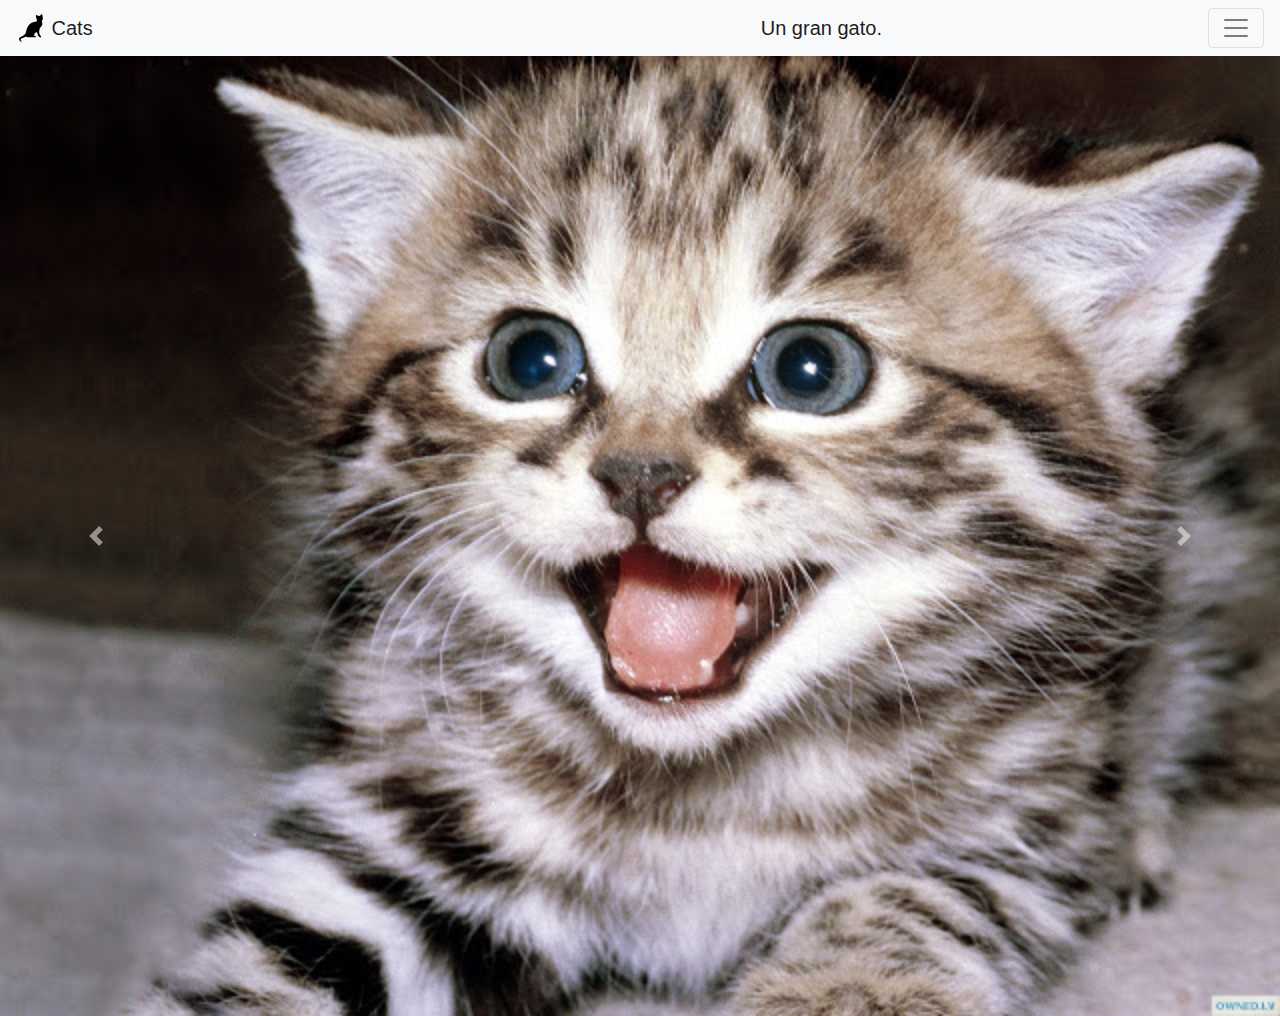
<file: bootstrap.html>
<!DOCTYPE html>
<html lang="es" dir="ltr">
  <head>

  <link rel="stylesheet" href="https://stackpath.bootstrapcdn.com/bootstrap/4.3.1/css/bootstrap.min.css" integrity="sha384-ggOyR0iXCbMQv3Xipma34MD+dH/1fQ784/j6cY/iJTQUOhcWr7x9JvoRxT2MZw1T" crossorigin="anonymous">


    <meta charset="utf-8">
    <title></title>
  </head>
  <body>
    <!-- Image and text -->
    <nav class="navbar navbar-light bg-light">
      <a class="navbar-brand" href="#">
        <img src="images/cat.svg" width="30" height="30" class="d-inline-block align-top" alt="">
        Cats
      </a>

<a class="navbar navbar-expand-lg navbar-light bg-light">
  <a class="navbar-brand" href="#">Un gran gato.</a>
  <button class="navbar-toggler" type="button" data-toggle="collapse" data-target="#navbarNav" aria-controls="navbarNav" aria-expanded="false" aria-label="Toggle navigation">
    <span class="navbar-toggler-icon"></span>
  </button>
  <div class="collapse navbar-collapse" id="navbarNav">
    <ul class="navbar-nav">
      <li class="nav-item active">
        <a class="nav-link" href="#">Inicio<span class="sr-only">(current)</span></a>
      </li>
      <li class="nav-item">
        <a class="nav-link" href="#">Razas</a>
      </li>
      <li class="nav-item">
        <a class="nav-link" href="#">Precios</a>
      </li>
      <li class="nav-item">
        <a class="nav-link disabled" href="#" tabindex="-1" aria-disabled="true">Blog</a>
      </li>
    </ul>
  </div>
</nav>

<div id="carouselExampleFade" class="carousel slide carousel-fade" data-ride="carousel">
  <div class="carousel-inner">
    <div class="carousel-item active">
      <img src="images/cat.jpg" class="d-block w-100" alt="images/cat.jpg">
    </div>
    <div class="carousel-item">
      <img src="images/cat.gif" class="d-block w-100" alt="images/cat.gif">
    </div>
    <div class="carousel-item">
      <img src="images/cat.png" class="d-block w-100" alt="images/cat.png">
    </div>
  </div>
  <a class="carousel-control-prev" href="#carouselExampleFade" role="button" data-slide="prev">
    <span class="carousel-control-prev-icon" aria-hidden="true"></span>
    <span class="sr-only">Previous</span>
  </a>
  <a class="carousel-control-next" href="#carouselExampleFade" role="button" data-slide="next">
    <span class="carousel-control-next-icon" aria-hidden="true"></span>
    <span class="sr-only">Next</span>
  </a>
</div>


<script src="https://code.jquery.com/jquery-3.3.1.slim.min.js" integrity="sha384-q8i/X+965DzO0rT7abK41JStQIAqVgRVzpbzo5smXKp4YfRvH+8abtTE1Pi6jizo" crossorigin="anonymous"></script>
<script src="https://cdnjs.cloudflare.com/ajax/libs/popper.js/1.14.7/umd/popper.min.js" integrity="sha384-UO2eT0CpHqdSJQ6hJty5KVphtPhzWj9WO1clHTMGa3JDZwrnQq4sF86dIHNDz0W1" crossorigin="anonymous"></script>
<script src="https://stackpath.bootstrapcdn.com/bootstrap/4.3.1/js/bootstrap.min.js" integrity="sha384-JjSmVgyd0p3pXB1rRibZUAYoIIy6OrQ6VrjIEaFf/nJGzIxFDsf4x0xIM+B07jRM" crossorigin="anonymous"></script>

  </body>
</html>
</file>
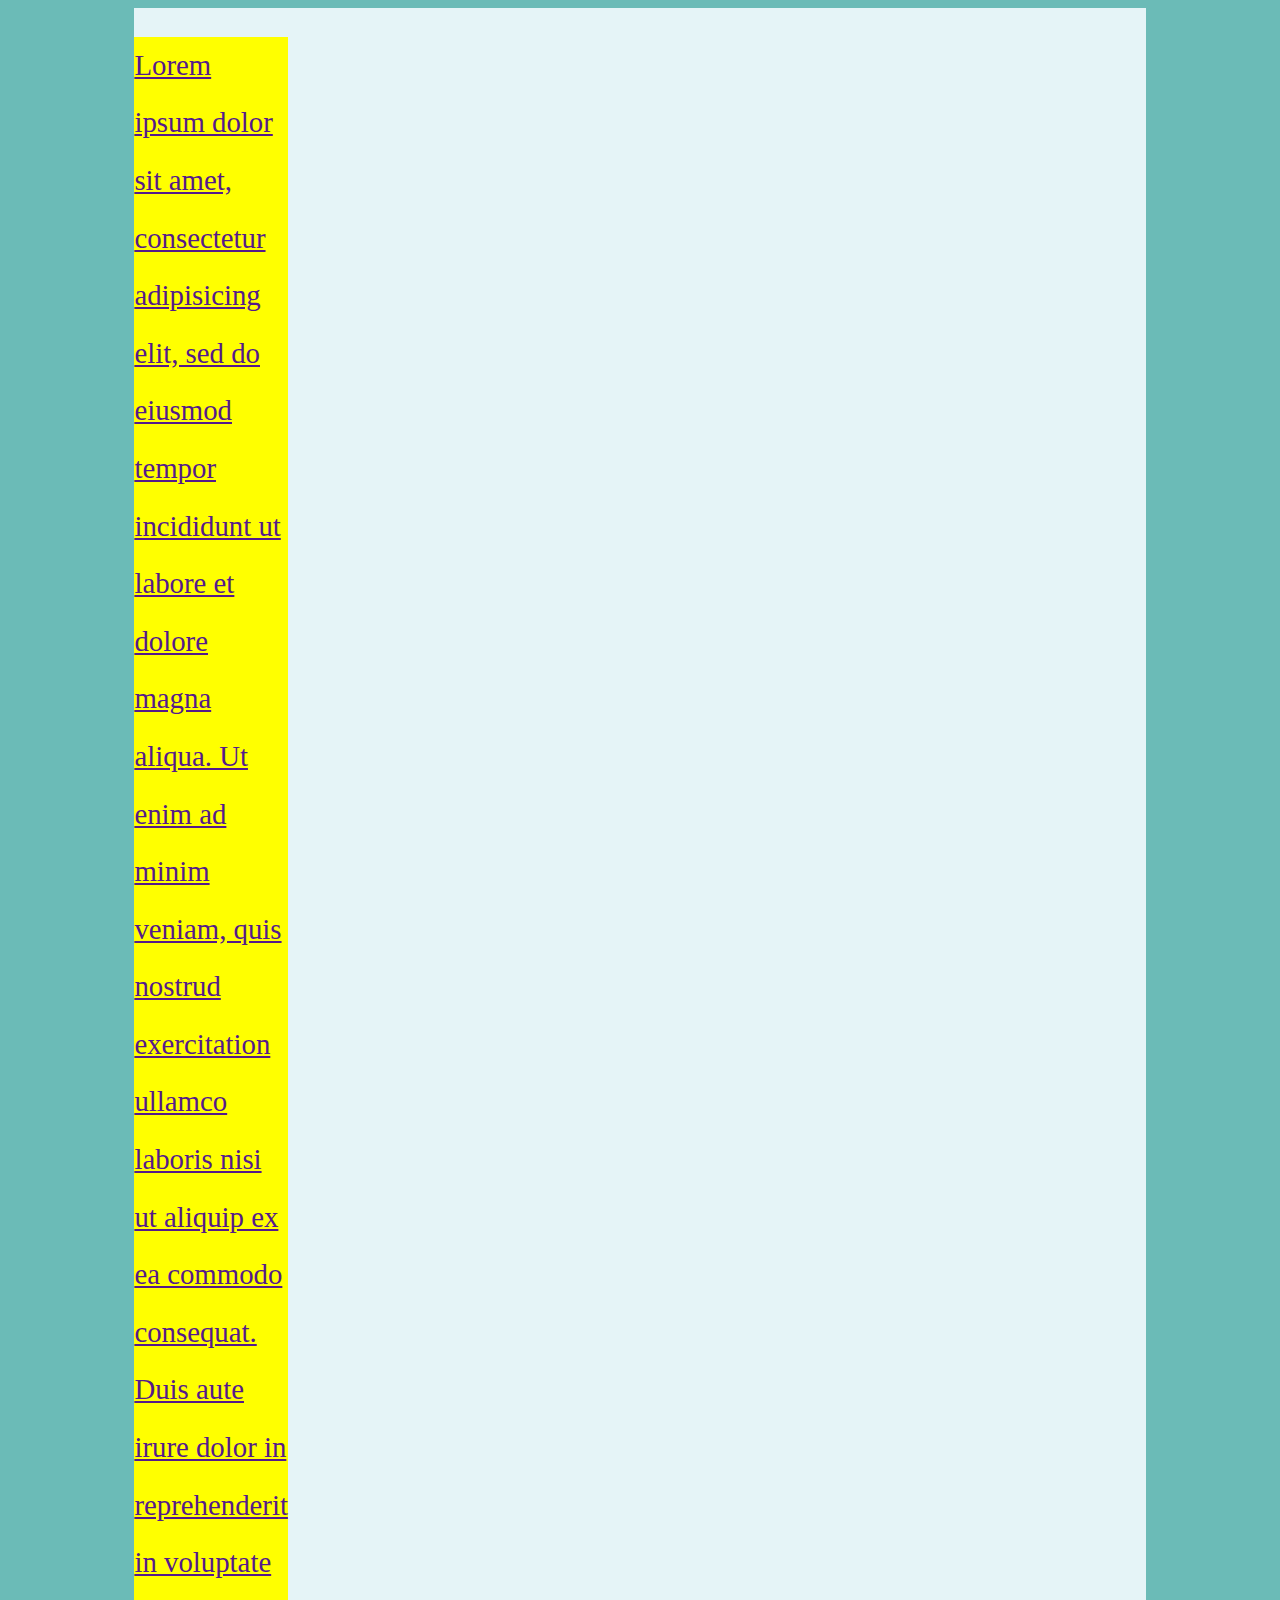
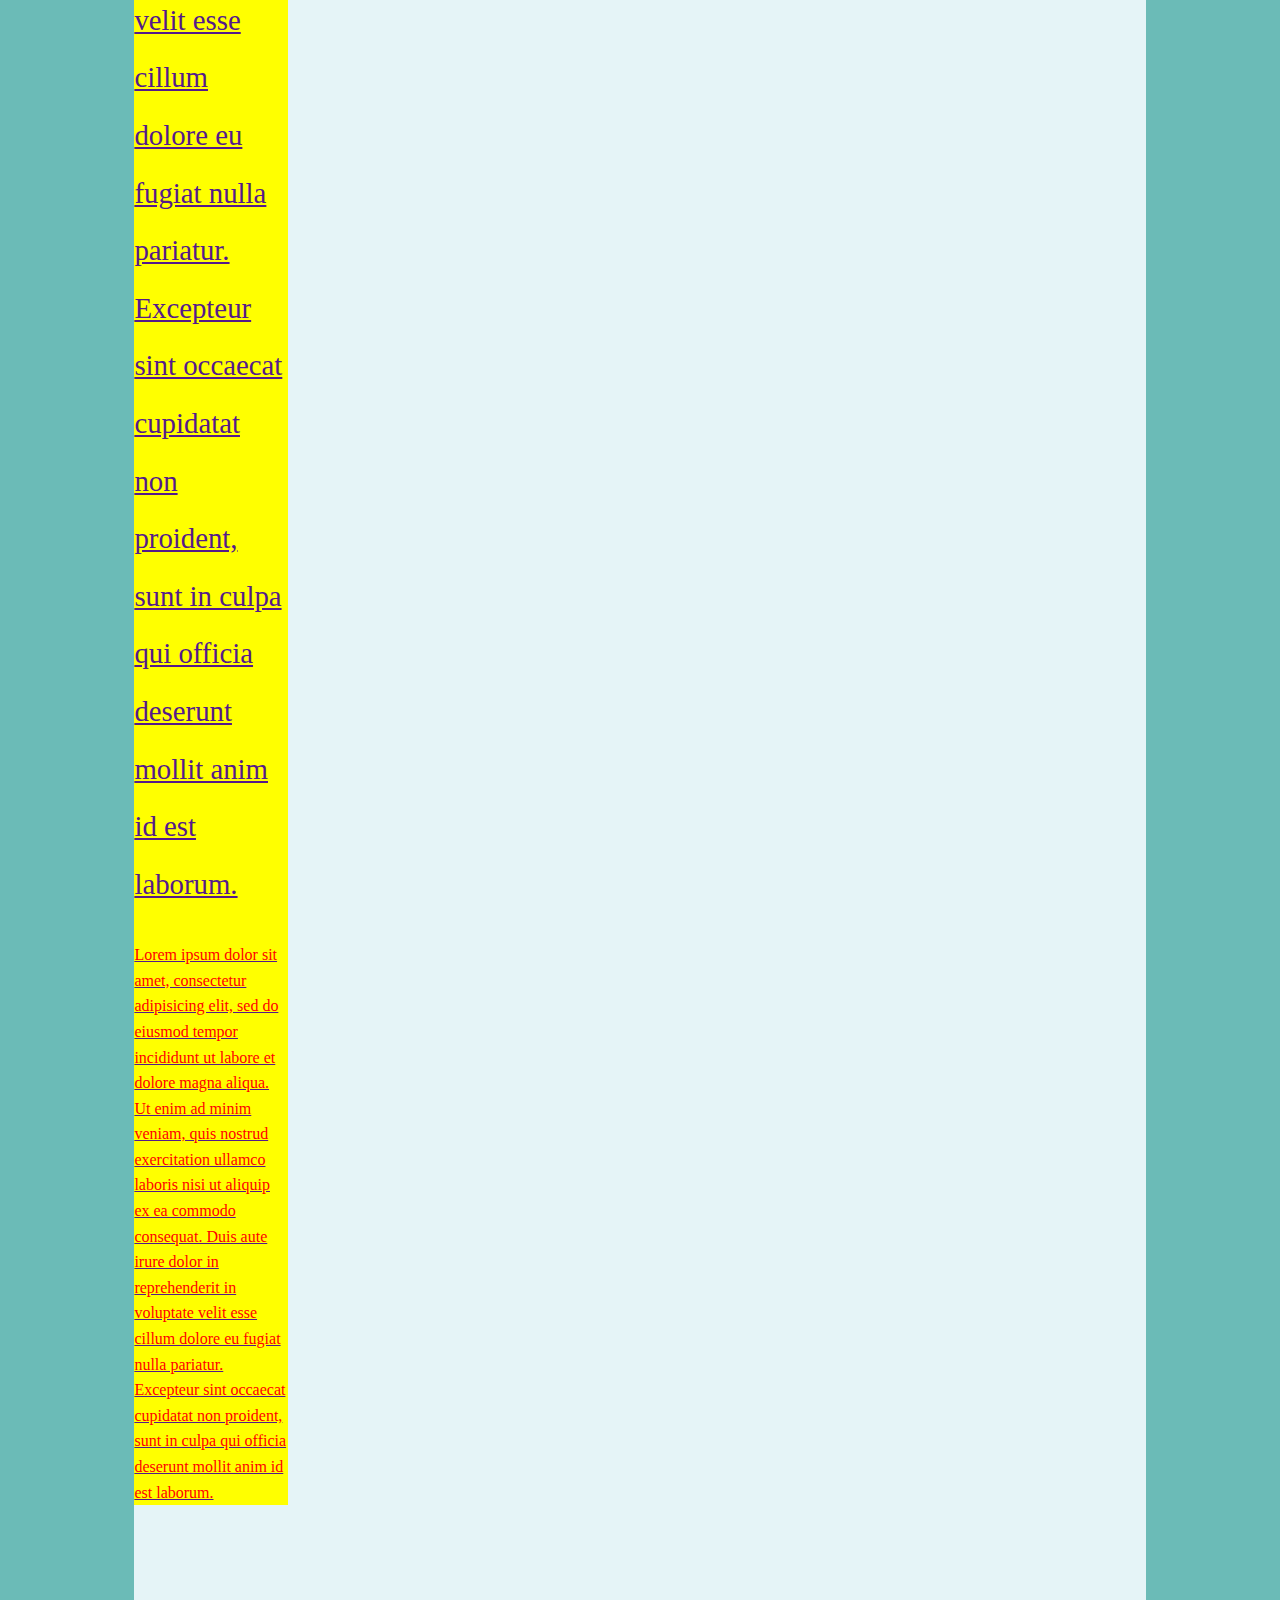
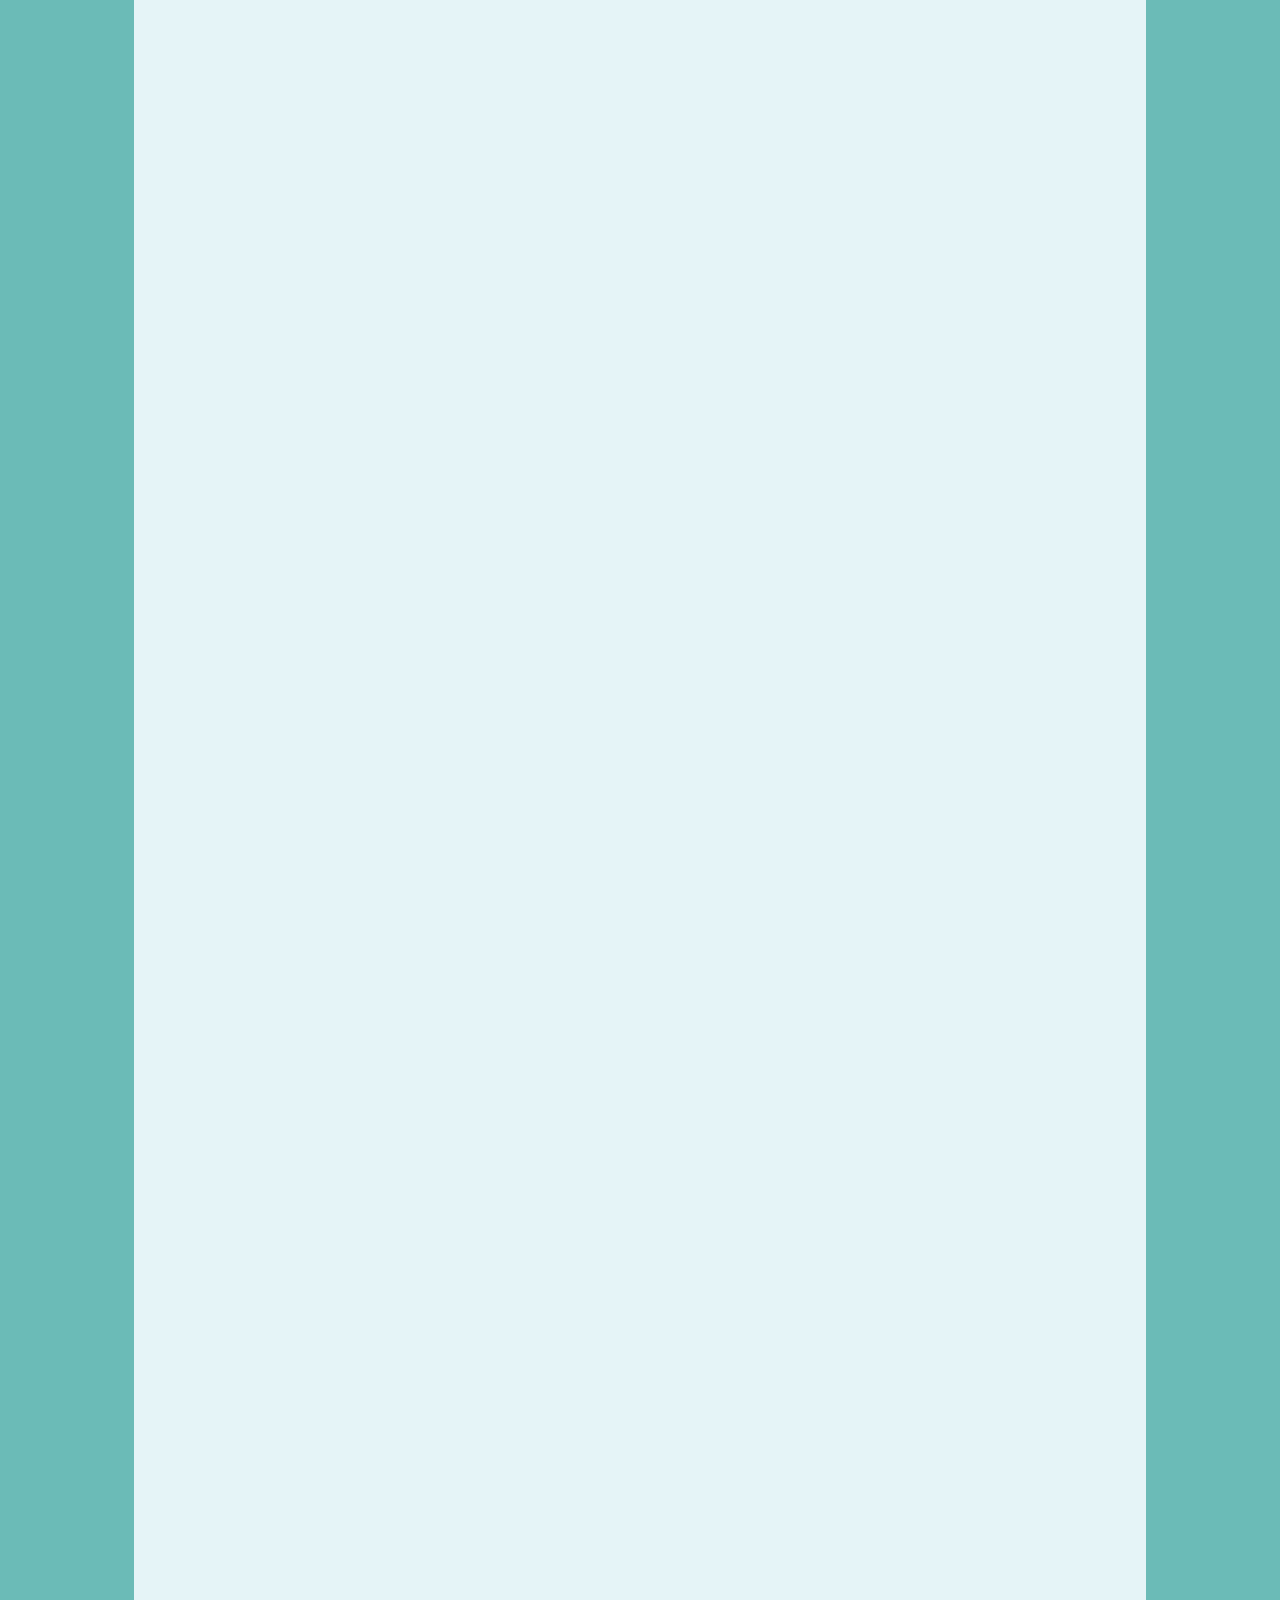
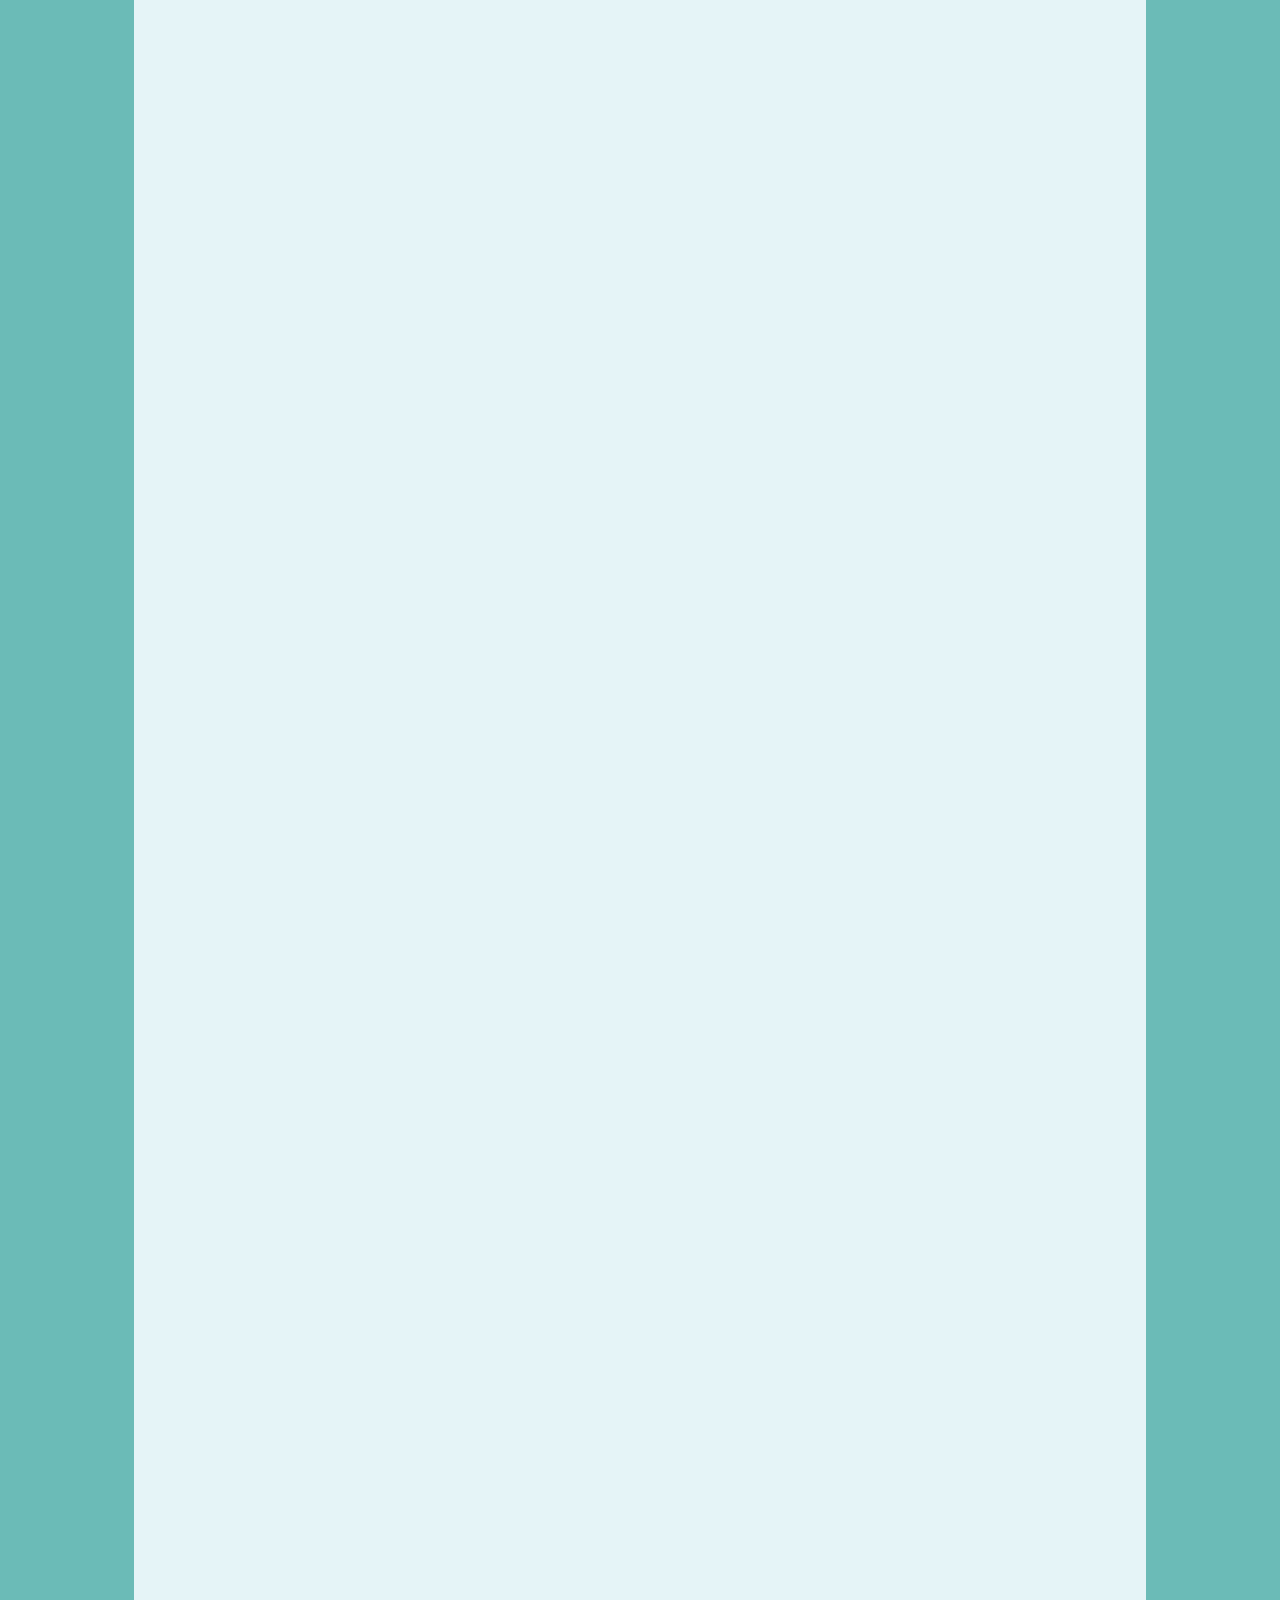
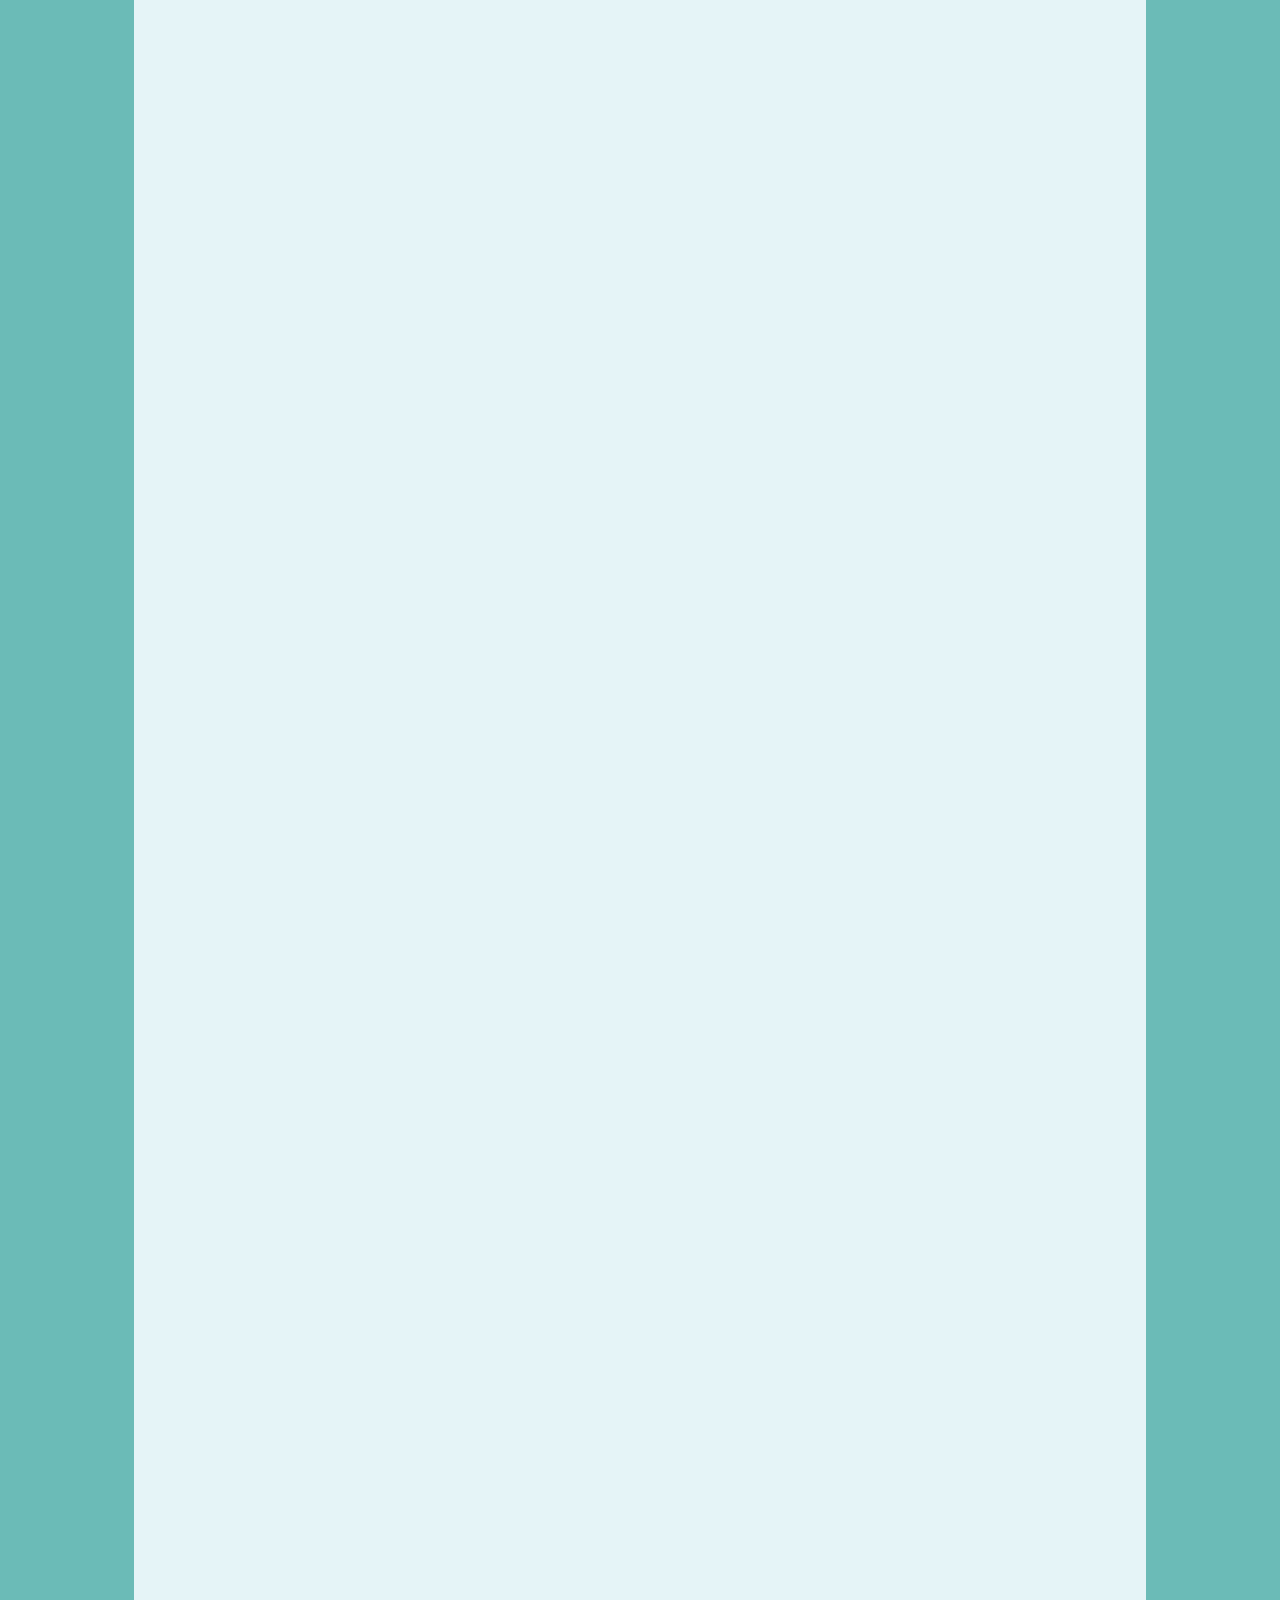
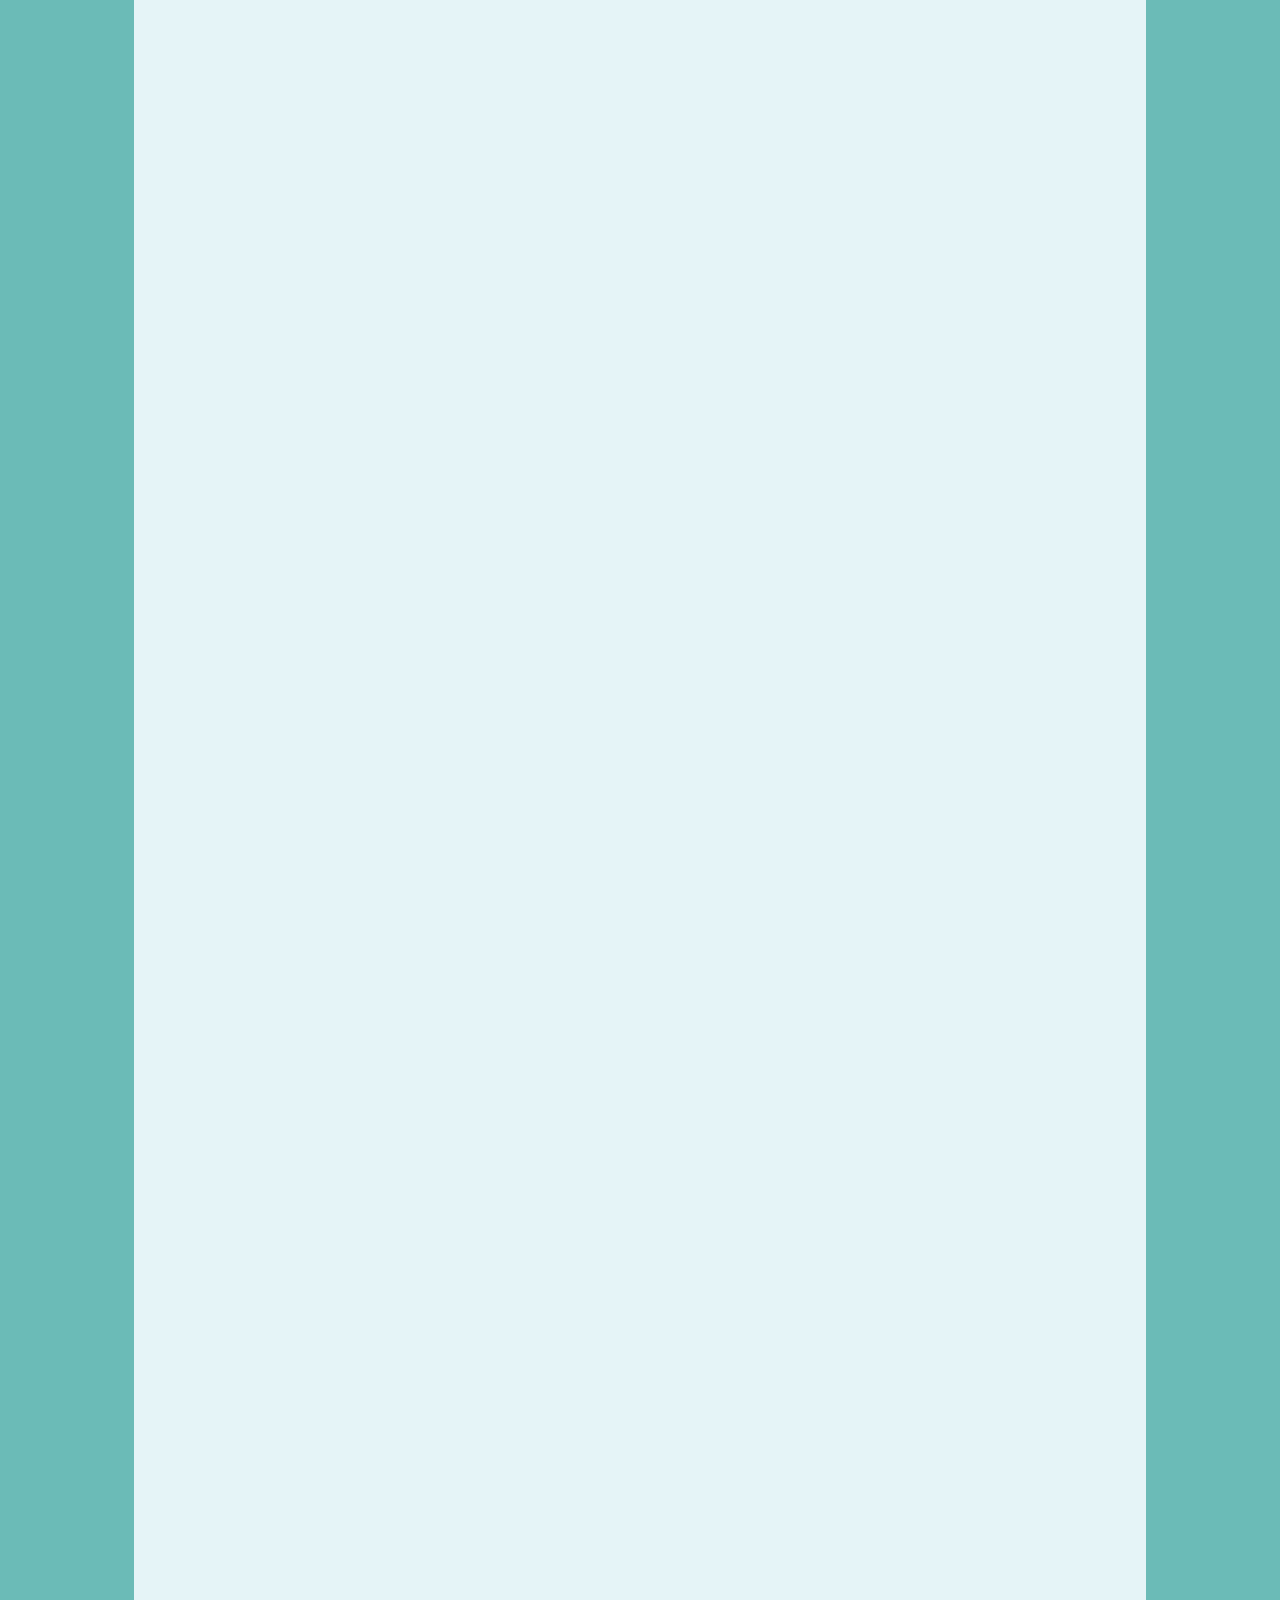
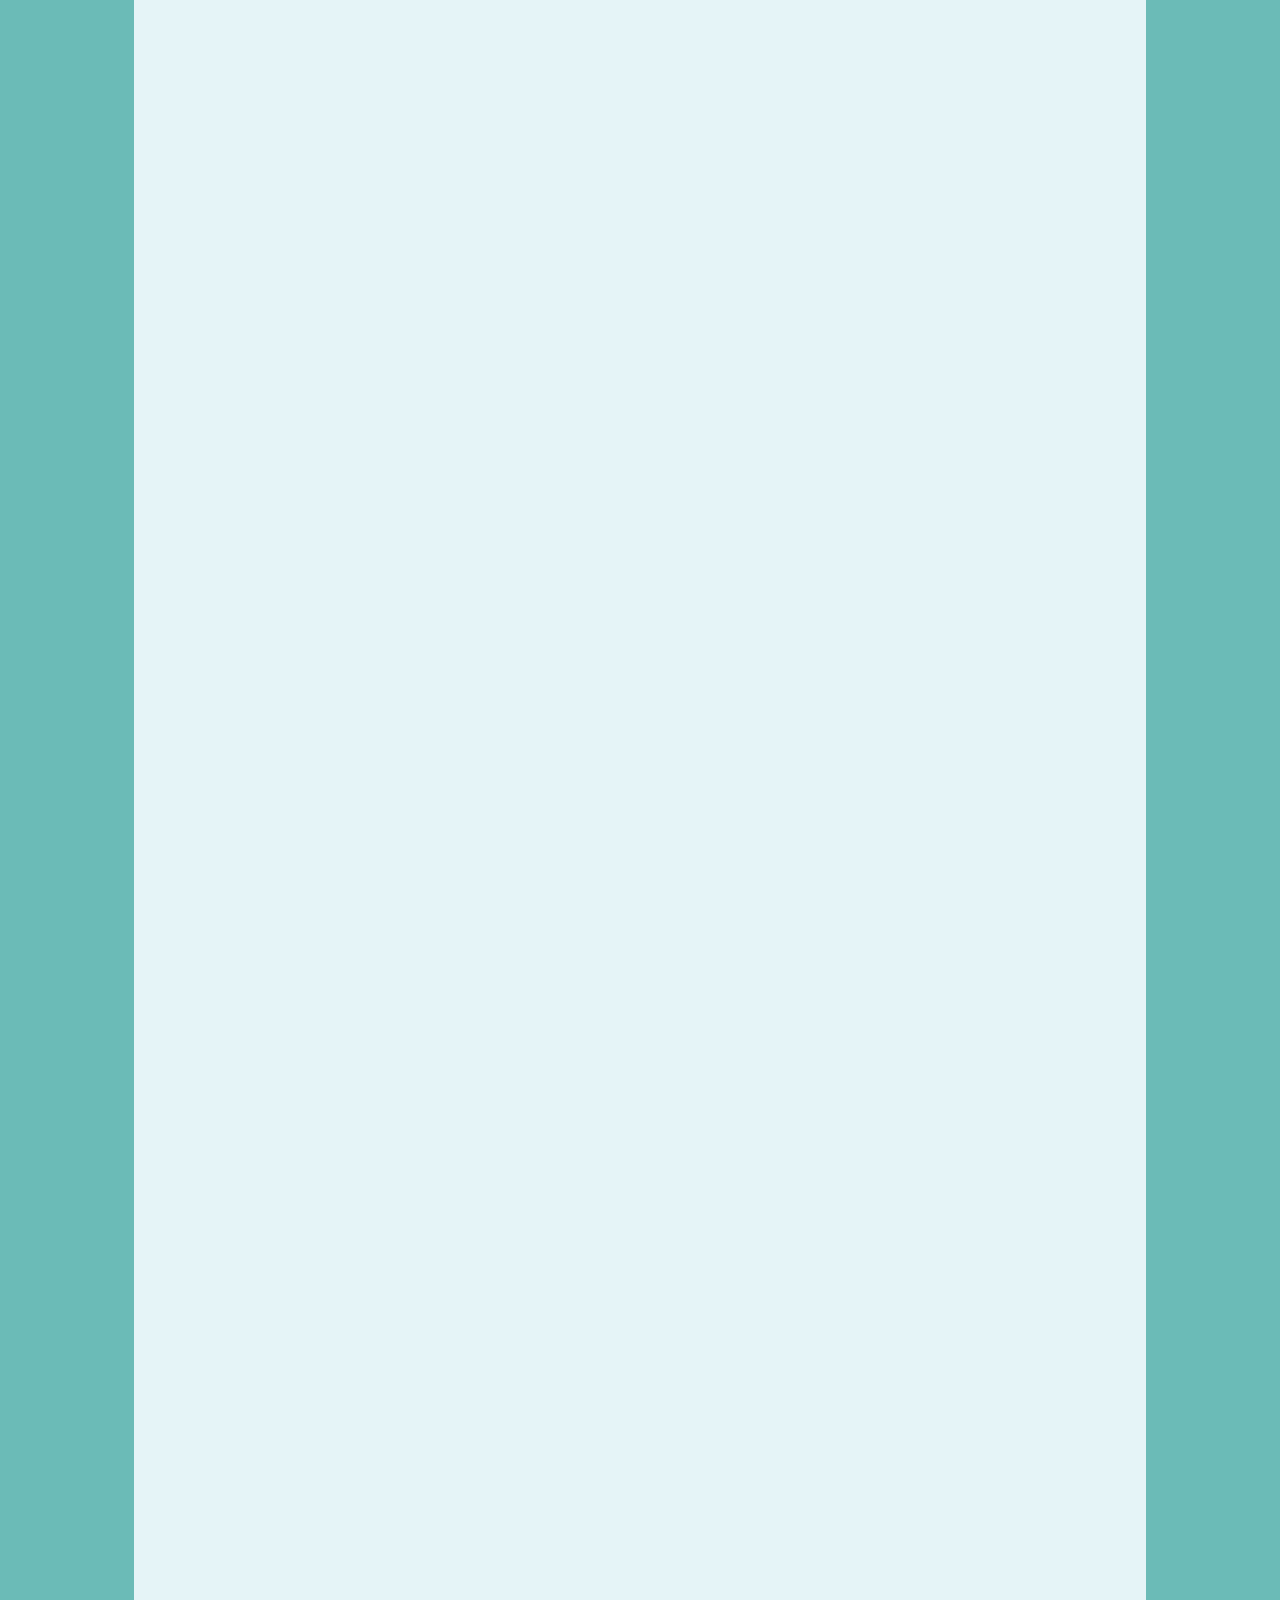
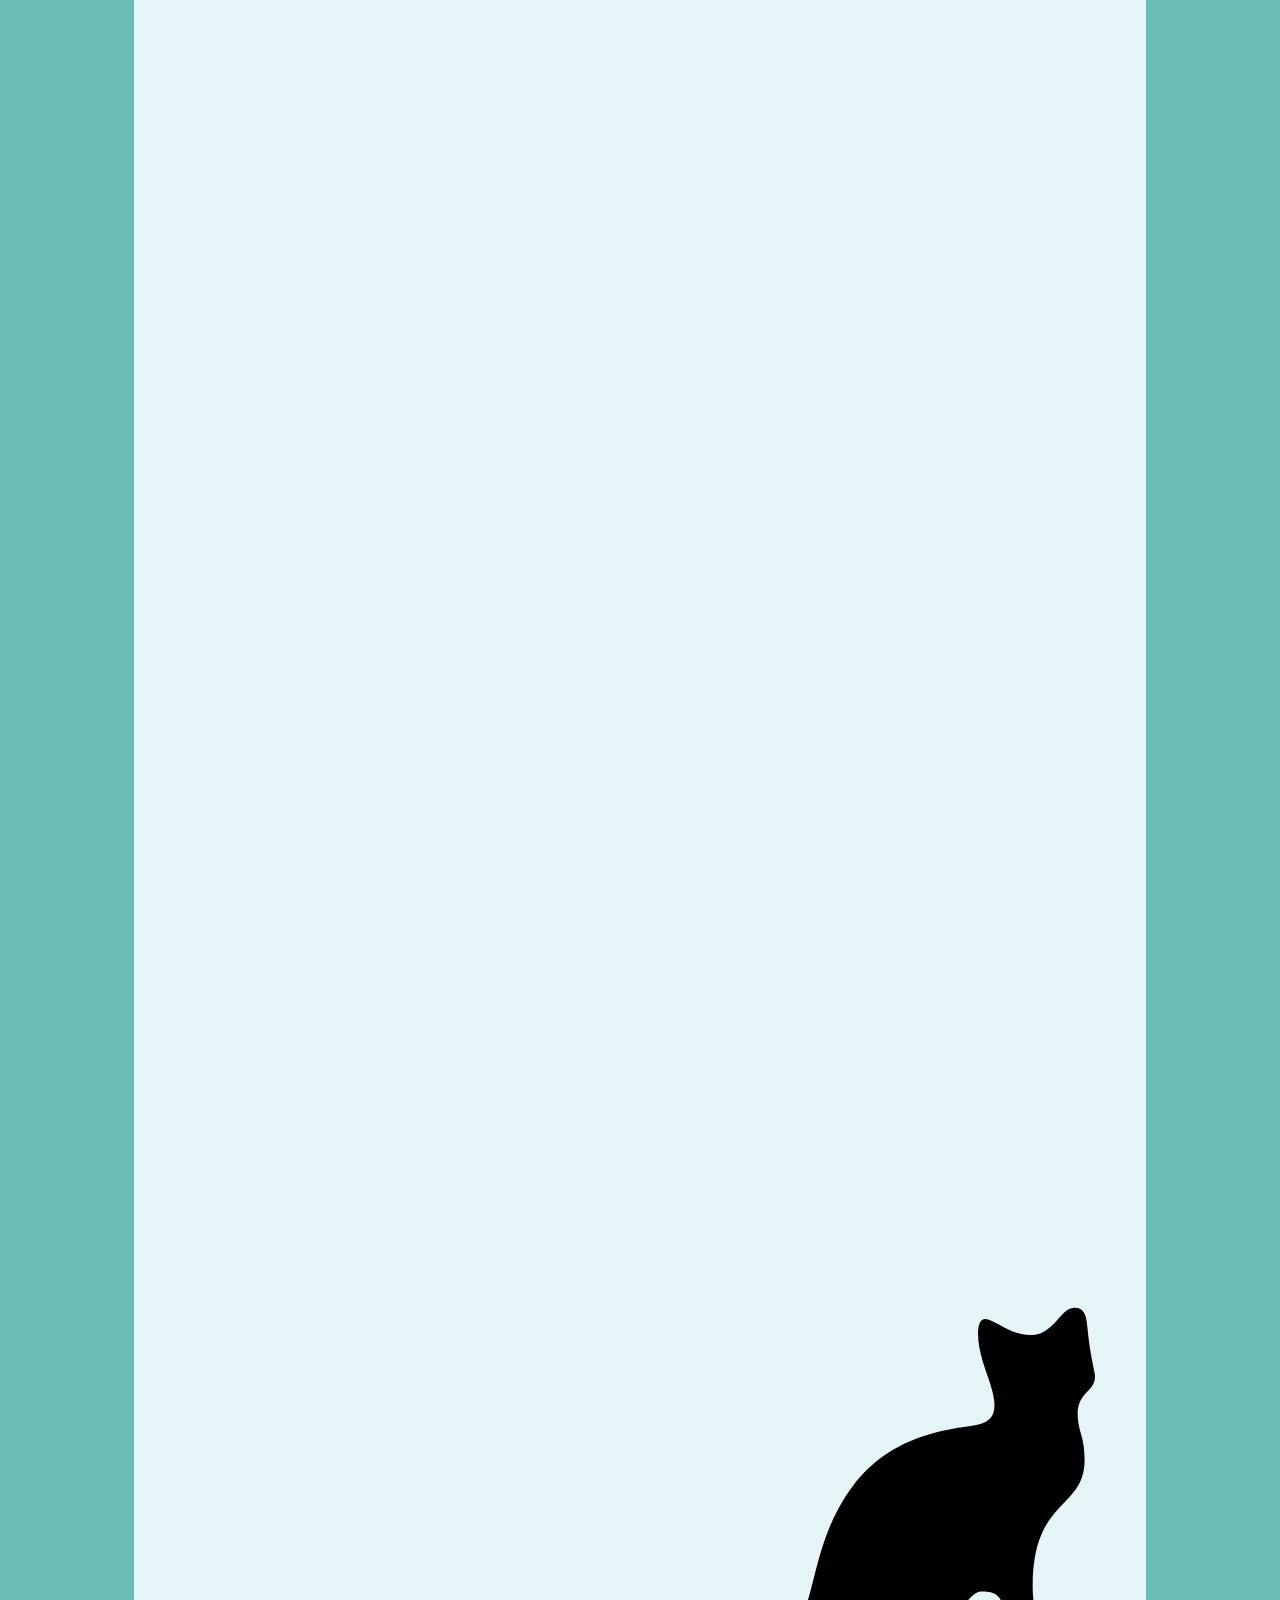
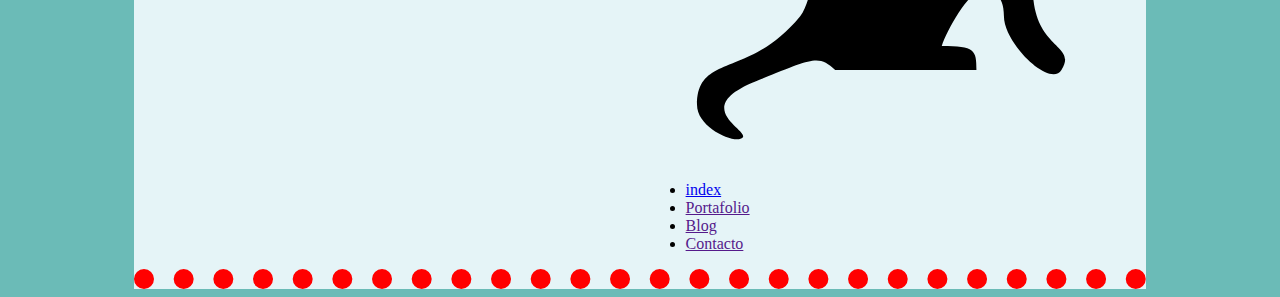
<file: ejercicio2.html>
<!DOCTYPE html>
<html lang="es" dir="ltr">
  <head>
    <meta charset="utf-8">
    <title>Ejercicio2</title>
    <link rel="stylesheet" href="css/styles.css">
<style media="screen">
  body {
background-color:rgb(107, 187, 183)
  }
  .container {
    width: 80%;
    background-color: #E5F4F7;
  }
</style>

  </head>

  <body>
    <div class="container">
      <header>
        <img src="images/cat.svg" alt="Logo de gato" width="500px">
        <nav>
            <!--este es un comentario -->
          <ul>
            <li> <a href="index.html"</a>index </li>
            <li> <a href=""</a>Portafolio</li>
            <li> <a href=""</a>Blog</li>
            <li> <a href=""</a>Contacto</li>
          </ul>

        </nav>
      </header>

      <section class="uno">

      <p id="parrafo_inicial"> Lorem ipsum dolor sit amet, consectetur adipisicing elit, sed do eiusmod tempor incididunt ut labore et dolore magna aliqua. Ut enim ad minim veniam, quis nostrud exercitation ullamco laboris nisi ut aliquip ex ea commodo consequat. Duis aute irure dolor in reprehenderit in voluptate velit esse cillum dolore eu fugiat nulla pariatur. Excepteur sint occaecat cupidatat non proident, sunt in culpa qui officia deserunt mollit anim id est laborum.</p>
      <p id="parrafo_rojo"style="color:red; font-size:1em;line-height:1.6em;"> Lorem ipsum dolor sit amet, consectetur adipisicing elit, sed do eiusmod tempor incididunt ut labore et dolore magna aliqua. Ut enim ad minim veniam, quis nostrud exercitation ullamco laboris nisi ut aliquip ex ea commodo consequat. Duis aute irure dolor in reprehenderit in voluptate velit esse cillum dolore eu fugiat nulla pariatur. Excepteur sint occaecat cupidatat non proident, sunt in culpa qui officia deserunt mollit anim id est laborum.</p>
      </section>

      <section class="dos">

      </section>

      <article class="">

      </article>

      <footer>
      </footer>

    </div>

  </body>
</html>
</file>
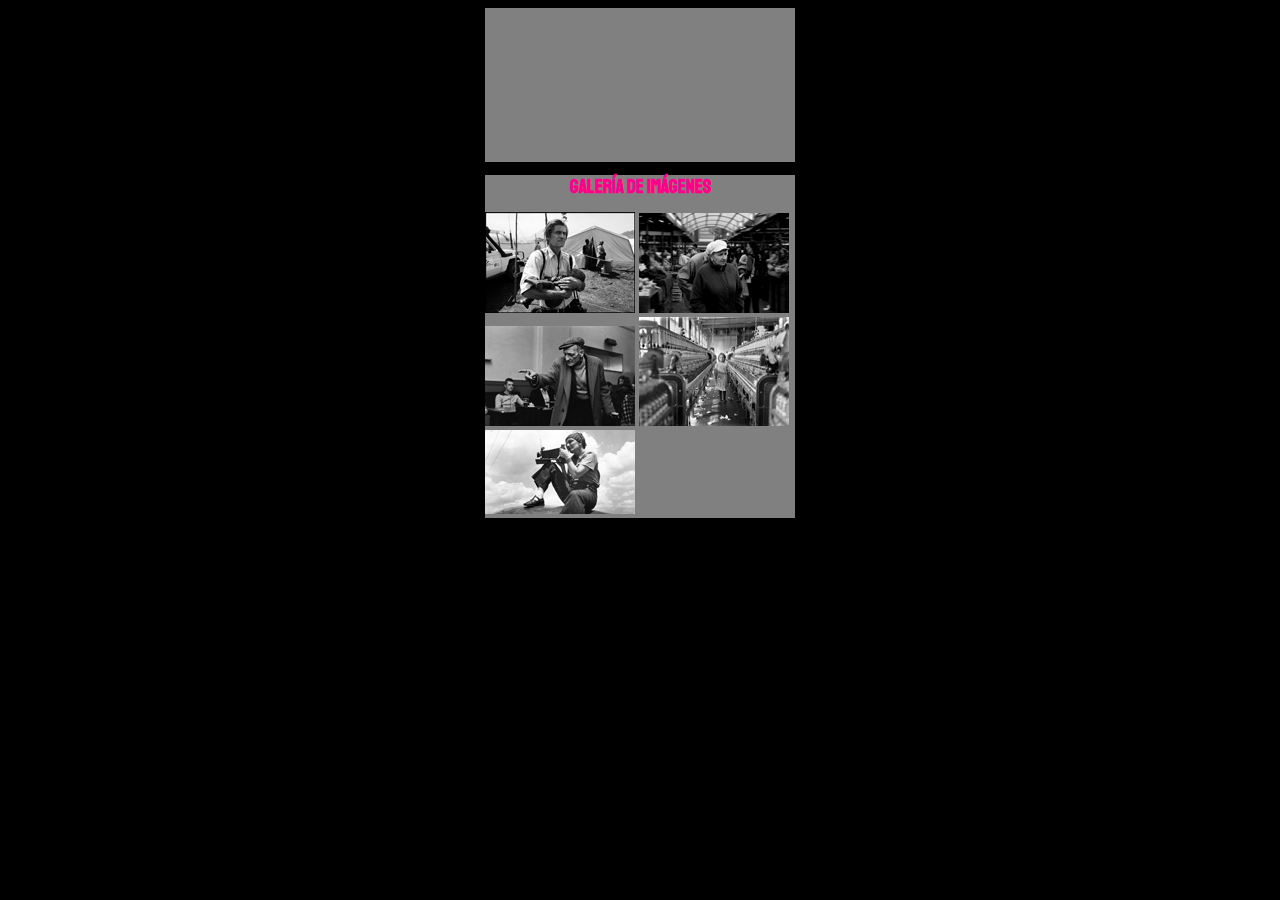
<file: ejercicio3.html>
<!DOCTYPE html>
<html lang="es ">
  <head>
    <meta charset="utf-8">
    <meta name= "description" content="Ejercicio de galería">
    <meta name= "author" content="Maru Ruesga">
    <title>Ejercicio 3</title>
      <link rel="stylesheet" href="css/lightbox.css">
      <link href="https://fonts.googleapis.com/css?family=Staatliches" rel="stylesheet">
      <script type="text/javascript" src="js/bpgdec8a.js"></script>
      <style media="screen">
        body {
          background-color: black;
        }
        .container {
          background-color: grey;
          margin:0 auto;
          width:310px;
          padding: 20 px;
        }
        h1 {
          font-family: 'Staatliches', cursive;
          color:rgba(255, 0, 140, 204);
          font-size:1.2em;
          text-align:center;
        }

        canvas{
          width:300px;

        }
        </style>
  </head>

  <body>
    <div class="container">
      <img src="images/001.bpg" alt="Paisaje">
    </div>


<div class="container">
    <h1> Galería de imágenes </h1>
    <a href="images/fotografiadocumental1.jpg" data-lightbox="fotografiadocumental"><img src="images/fotografiadocumental1-tb.jpg" alt="Fotografía documental"></a>
    <a href="images/fotografiadocumental2.jpg" data-lightbox="fotografiadocumental"><img src="images/fotografiadocumental2-tb.jpg" alt="Fotografía documental"></a>
    <a href="images/fotografiadocumental3.jpg" data-lightbox="fotografiadocumental"><img src="images/fotografiadocumental3-tb.jpg" alt="Fotografía documental"></a>
    <a href="images/fotografiadocumental4.jpg" data-lightbox="fotografiadocumental"><img src="images/fotografiadocumental4-tb.jpg" alt="Fotografía documental"></a>
    <a href="images/fotografiadocumental5.jpg" data-lightbox="fotografiadocumental"><img src="images/fotografiadocumental5-tb.jpg" alt="Fotografía documental"></a>


</div>

    <script type="text/javascript" src="js/lightbox-plus-jquery.min.js">

    </script>
  </body>
</html>
</file>
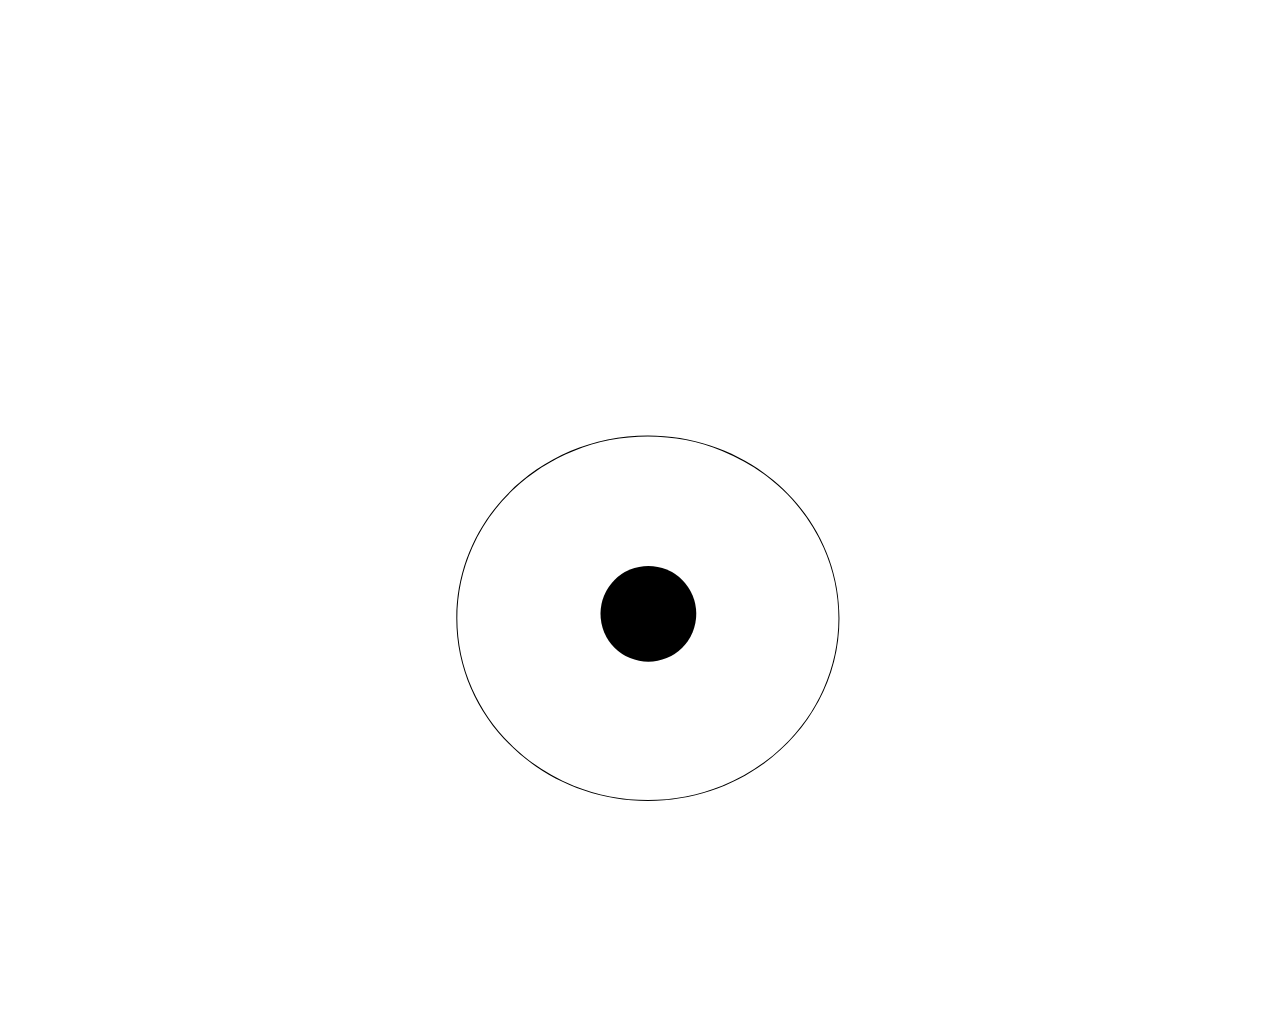
<file: ejercicio4.html>
<!DOCTYPE html>
<html lang="es">
  <head>
    <meta charset="utf-8">
    <meta name="description" content="Ejercicio de diseño web">
    <meta name="author" content="Maru Ruesga">
    <title>Ejercicio 4, vivus.</title>
  </head>
  <body>
    <div class="container">
        <svg version="1.1" id="my-svg" xmlns="http://www.w3.org/2000/svg" xmlns:xlink="http://www.w3.org/1999/xlink" x="0px" y="0px"
        	 viewBox="0 0 1280 1024"  onclick="music.reset().play();" style="enable-background:new 0 0 1280 1024;" xml:space="preserve">
        <style type="text/css">
        	.st0{fill:#FFFFFF;}
        	.st1{fill:#FFFFFF;stroke:#000000;stroke-miterlimit:10;}
        	.st2{fill:none;stroke:#000000;stroke-miterlimit:10;}
        </style>
        <g>
        	<ellipse class="st0" cx="648" cy="618" rx="193.5" ry="184.5"/>
        	<path d="M648,434c26.1,0,51.3,4.9,75.1,14.5c23,9.3,43.6,22.5,61.3,39.4c17.7,16.9,31.6,36.6,41.4,58.5
        		c10.1,22.7,15.2,46.8,15.2,71.6s-5.1,48.9-15.2,71.6c-9.7,21.9-23.6,41.6-41.4,58.5c-17.7,16.9-38.4,30.2-61.3,39.4
        		c-23.8,9.6-49.1,14.5-75.1,14.5s-51.3-4.9-75.1-14.5c-23-9.3-43.6-22.5-61.3-39.4c-17.7-16.9-31.6-36.6-41.4-58.5
        		C460.1,666.9,455,642.8,455,618s5.1-48.9,15.2-71.6c9.7-21.9,23.6-41.6,41.4-58.5c17.7-16.9,38.4-30.2,61.3-39.4
        		C596.7,438.9,621.9,434,648,434 M648,433c-107.1,0-194,82.8-194,185s86.9,185,194,185s194-82.8,194-185S755.1,433,648,433L648,433z
        		"/>
        </g>
        <path class="st1" d="M649,169c63,0,114,55.7,114,124.5S712,418,649,418"/>
        <path class="st2" d="M648.5,169.5v691c0,0-35-2-35,37s35,33,35,33"/>
        <circle cx="648.5" cy="613.5" r="48.5"/>
        </svg>

  </div>

    <script type="text/javascript" src="js/vivus.min.js"></script>
    <script>
    music = new Vivus ('my-svg', {type: 'sync', duration: 150});
    </script>

  </body>
</html>
</file>
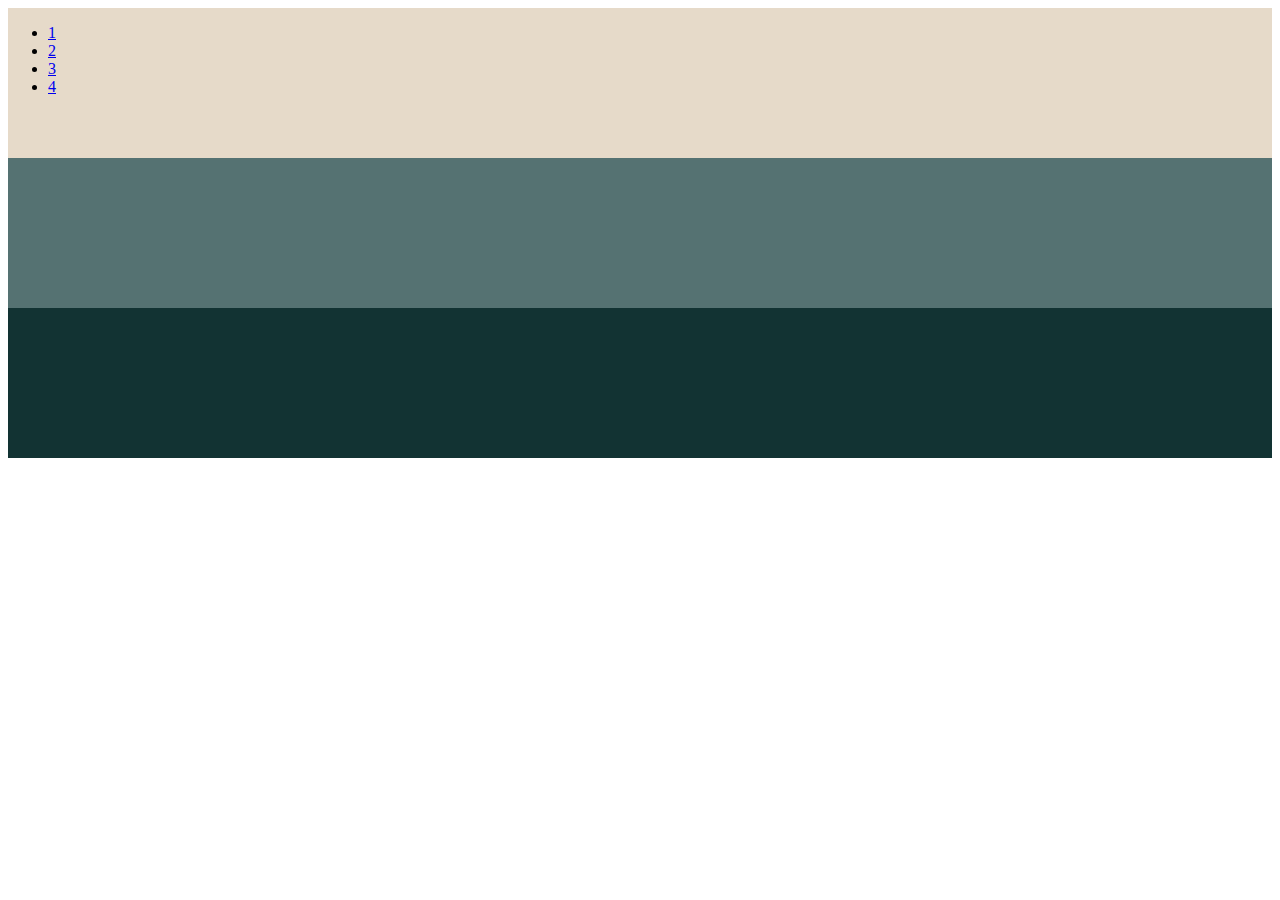
<file: ejercicio6.html>
<!DOCTYPE html>
<html lang="es">

<head>
         <meta charset="UTF-8">
         <meta name="viewport" content="width=device-width">
         <meta http-equiv="X-UA-compatble" content="ie=edge">
        <title>ejercicio6</title>

        <style>
       .container {display: flex; flex-flow: row wrap;}
header {background-color: #e6dac9; ; height: 150px;}
.principal {background-color: rgb(108, 118, 100); height: 150px;}
.otro {background-color: rgb(32, 27, 26); height: 150px;}
aside {background-color: rgb(85, 114, 114); height: 150px;}
footer {background-color: rgb(18, 51, 51); height: 150px;}
.container > * {flex: 1 80%}
        </style>
</head>

<body>
   <div class="container">
       <header>
           <ul>
               <li><a href="#">1</a></li>
               <li><a href="#">2</a></li>
               <li><a href="#">3</a></li>
               <li><a href="#">4</a></li>
           </ul>
       </header>
       <section class="main"></section>
       <section class="extra"></section>
       <aside></aside>
       <footer></footer>
   </div>

</body>
</html>
</file>
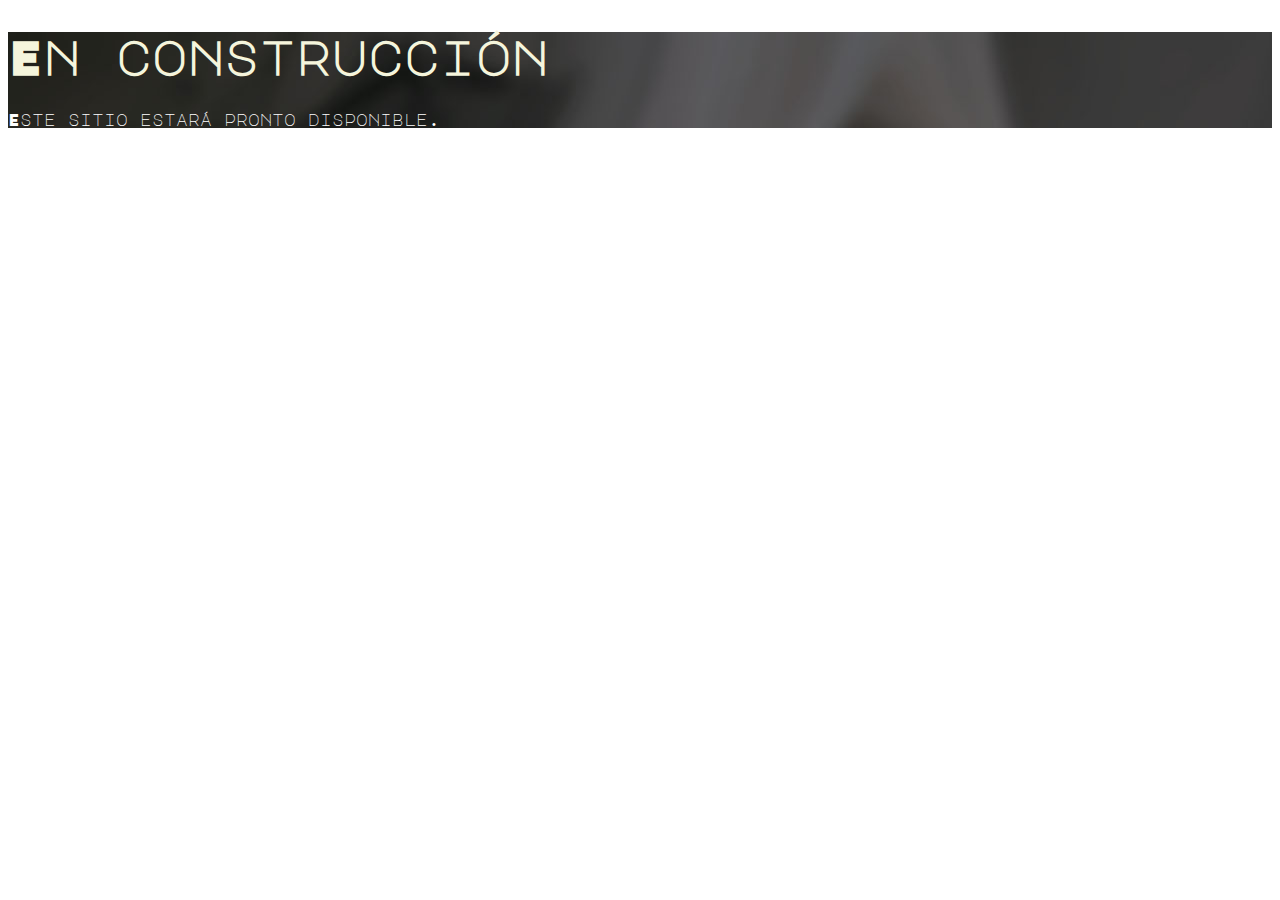
<file: ejercicio7.html>
<!DOCTYPE html>
<html lang="en">
<head>
    <meta charset="UTF-8">
    <meta name="viewport" content="width=device-width, initial-scale=1.0">
    <meta http-equiv="X-UA-Compatible" content="ie=edge">
    <title>Ejercicio 7</title>
    <link rel="stylesheet" href="../css/estilo_ejercicio7.css">
    <link id="page_favicon" href="images/favicon.ico" rel="icon" type="image/x-icon"/>
</head>

<body>
    <div class="stylesheet">

        <header>
            <h1>En construcción</h1>
            <p>Este sitio estará pronto disponible.</p>
        </header>

    </div>

    <!-- Global site tag (gtag.js) - Google Analytics -->
    <script async src="https://www.googletagmanager.com/gtag/js?id=UA-137018461-1"></script>
    <script>
      window.dataLayer = window.dataLayer || [];
      function gtag(){dataLayer.push(arguments);}
      gtag('js', new Date());

      gtag('config', 'UA-137018461-1');
    </script>

</body>
</html>
</file>
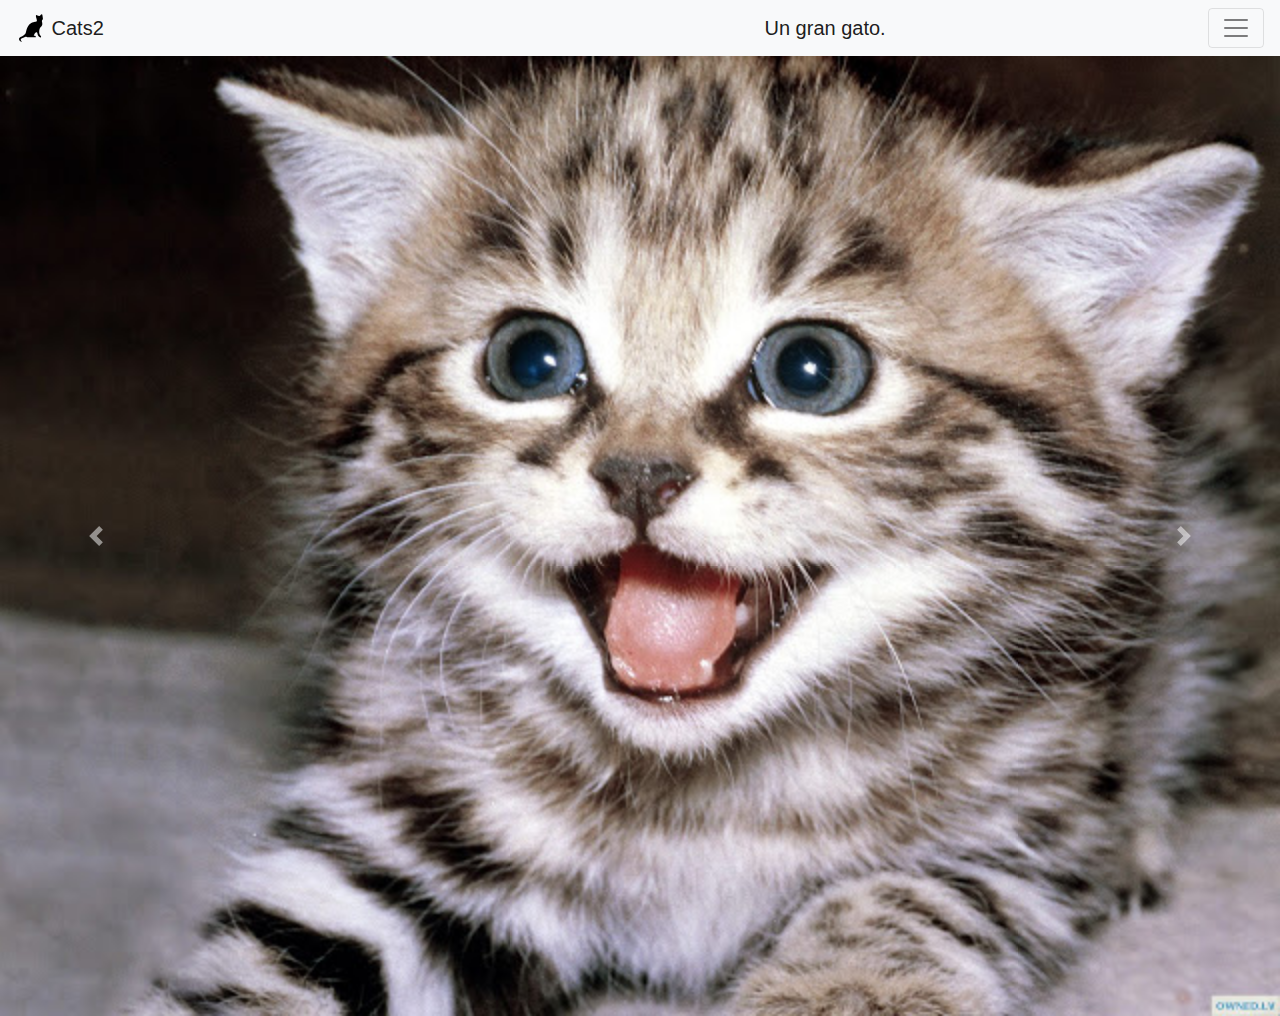
<file: ejercicio9.html>
<!DOCTYPE html>
<html lang="es" dir="ltr">
  <head>
  <link rel="stylesheet" href="https://stackpath.bootstrapcdn.com/bootstrap/4.3.1/css/bootstrap.min.css" integrity="sha384-ggOyR0iXCbMQv3Xipma34MD+dH/1fQ784/j6cY/iJTQUOhcWr7x9JvoRxT2MZw1T" crossorigin="anonymous">

    <meta charset="utf-8">
    <title></title>
  </head>
  <body>
    <!-- Image and text -->
    <nav class="navbar navbar-light bg-light">
      <a class="navbar-brand" href="#">
        <img src="images/cat.svg" width="30" height="30" class="d-inline-block align-top" alt="">
        Cats2
      </a>

<a class="navbar navbar-expand-lg navbar-light bg-light">
  <a class="navbar-brand" href="#">Un gran gato.</a>
  <button class="navbar-toggler" type="button" data-toggle="collapse" data-target="#navbarNav" aria-controls="navbarNav" aria-expanded="false" aria-label="Toggle navigation">
    <span class="navbar-toggler-icon"></span>
  </button>
  <div class="collapse navbar-collapse" id="navbarNav">
    <ul class="navbar-nav">
      <li class="nav-item active">
        <a class="nav-link" href="#">Inicio<span class="sr-only">(current)</span></a>
      </li>
      <li class="nav-item">
        <a class="nav-link" href="#">Razas</a>
      </li>
      <li class="nav-item">
        <a class="nav-link" href="#">Precios</a>
      </li>
      <li class="nav-item">
        <a class="nav-link disabled" href="#" tabindex="-1" aria-disabled="true">Blog</a>
      </li>
    </ul>
  </div>
</nav>

<div id="carouselExampleFade" class="carousel slide carousel-fade" data-ride="carousel">
  <div class="carousel-inner">
    <div class="carousel-item active">
      <img src="images/cat.jpg" class="d-block w-100" alt="images/cat.jpg">
    </div>
    <div class="carousel-item">
      <img src="images/cat.gif" class="d-block w-100" alt="images/cat.gif">
    </div>
    <div class="carousel-item">
      <img src="images/cat.png" class="d-block w-100" alt="images/cat.png">
    </div>
  </div>
  <a class="carousel-control-prev" href="#carouselExampleFade" role="button" data-slide="prev">
    <span class="carousel-control-prev-icon" aria-hidden="true"></span>
    <span class="sr-only">Previous</span>
  </a>
  <a class="carousel-control-next" href="#carouselExampleFade" role="button" data-slide="next">
    <span class="carousel-control-next-icon" aria-hidden="true"></span>
    <span class="sr-only">Next</span>
  </a>
</div>


<script src="https://code.jquery.com/jquery-3.3.1.slim.min.js" integrity="sha384-q8i/X+965DzO0rT7abK41JStQIAqVgRVzpbzo5smXKp4YfRvH+8abtTE1Pi6jizo" crossorigin="anonymous"></script>
<script src="https://cdnjs.cloudflare.com/ajax/libs/popper.js/1.14.7/umd/popper.min.js" integrity="sha384-UO2eT0CpHqdSJQ6hJty5KVphtPhzWj9WO1clHTMGa3JDZwrnQq4sF86dIHNDz0W1" crossorigin="anonymous"></script>
<script src="https://stackpath.bootstrapcdn.com/bootstrap/4.3.1/js/bootstrap.min.js" integrity="sha384-JjSmVgyd0p3pXB1rRibZUAYoIIy6OrQ6VrjIEaFf/nJGzIxFDsf4x0xIM+B07jRM" crossorigin="anonymous"></script>

  </body>
</html>
</file>
<file: css/styles.css>
.container {
  margin:0 auto;
  padding: 5em 0 1em 2em
  border-left: 50px solid black;
  border-bottom: 20px dotted red;
  display: grid;
  grid-template-columns: repeat(4, 1fr);
  grid-template-rows: 1fr 1fr 1fr 1fr;
  grid-gap: 5px;
  grid-template-areas:
  "b b  . a"
  ". .  c ."
  ". . d ."
  "e e e e"
  }
#parrafo_inicial{
  font-size: 1.8em;
  line-height: 2em;
}
header {
  grid-area: aa;
}

.uno{
  background-color: yellow;
  grid-area: b;
}
.dos{
  background-color: purple;
  grid-area: c;
}

.article{
background-color: red;
grid-area: d;
}

.footer{
  background-color: green;
  grid-area:
}
</file>
<file: css/estilo_ejercicio7.css>
@-ms-viewport{
    width: device-width;
}

@charset "UTF-8";
@import url('https://fonts.googleapis.com/css?family=Major+Mono+Display');

.container {
    display: grid;
    grid-gap:5 px;
    grid-template-columns: repeat(3,1fr);
    grid-template-rows: 20vw 60vw 10vw;
    grid-template-areas:
    ". . ."
    "sec sec sec"
    ". . . "
  }
header{
  background-image: url(../images/enconstruccion.jpg);
  background-repeat: no-repeat;
  grid-area: sec;

}

h1{
  font-family: 'Major Mono Display', monospace;
  font-size: 3rem;
  color: beige;
  justify-content: center;
}

p{
  font-family: 'Major Mono Display', monospace;
  font size: 5rem;
  color: white;
}

/*
    ##Device = Tablets, Ipads (portrait)
    ##Screen = B/w 768px to 1024px
  */

  @media (min-width: 768px) and (max-width: 1024px) {
    .img {
      grid-area:1/1/3/3;
    }
    .text{
      grid-area: 2/1/3/3;
      text-align: left;
    }
    body {
      background-color: rgb(109, 109, 109)
    }
    h1{font-size: 2.8rem;}
    //CSS
  }

  /*
    ##Device = Tablets, Ipads (landscape)
    ##Screen = B/w 768px to 1024px
  */

  @media (min-width: 768px) and (max-width: 1024px) and (orientation: landscape) {
    .img {
      grid-area:1/1/3/3;
    }
    .text{
      grid-area: 2/1/3/3;
      text-align: left;
    }
    body {
      background-color: rgb(109, 109, 109)
    }
    h1{font-size: 2.8rem;}

    //CSS

  }

  /*
    ##Device = Low Resolution Tablets, Mobiles (Landscape)
    ##Screen = B/w 481px to 767px
  */

  @media (min-width: 481px) and (max-width: 767px) {
    .img {
      grid-area:1/1/1/1;
    }
    .text{
      grid-area: 1/1/2/2;
      text-align: left;
    }
    body {
      background-color: rgb(109, 109, 109)
    }
    h1{font-size: 2.8rem;}
    //CSS

  }

  /*
    ##Device = Most of the Smartphones Mobiles (Portrait)
    ##Screen = B/w 320px to 479px
  */

  @media (min-width: 320px) and (max-width: 480px) {
    .img {
      grid-area:1/1/3/1;
    }
    .text{
      grid-area: 2/1/3/3;
      text-align: left;
    }
    body {
      background-color: rgb(109, 109, 109)
    }
    h1{font-size: 1.8rem;}
    //CSS

  }
</file>
